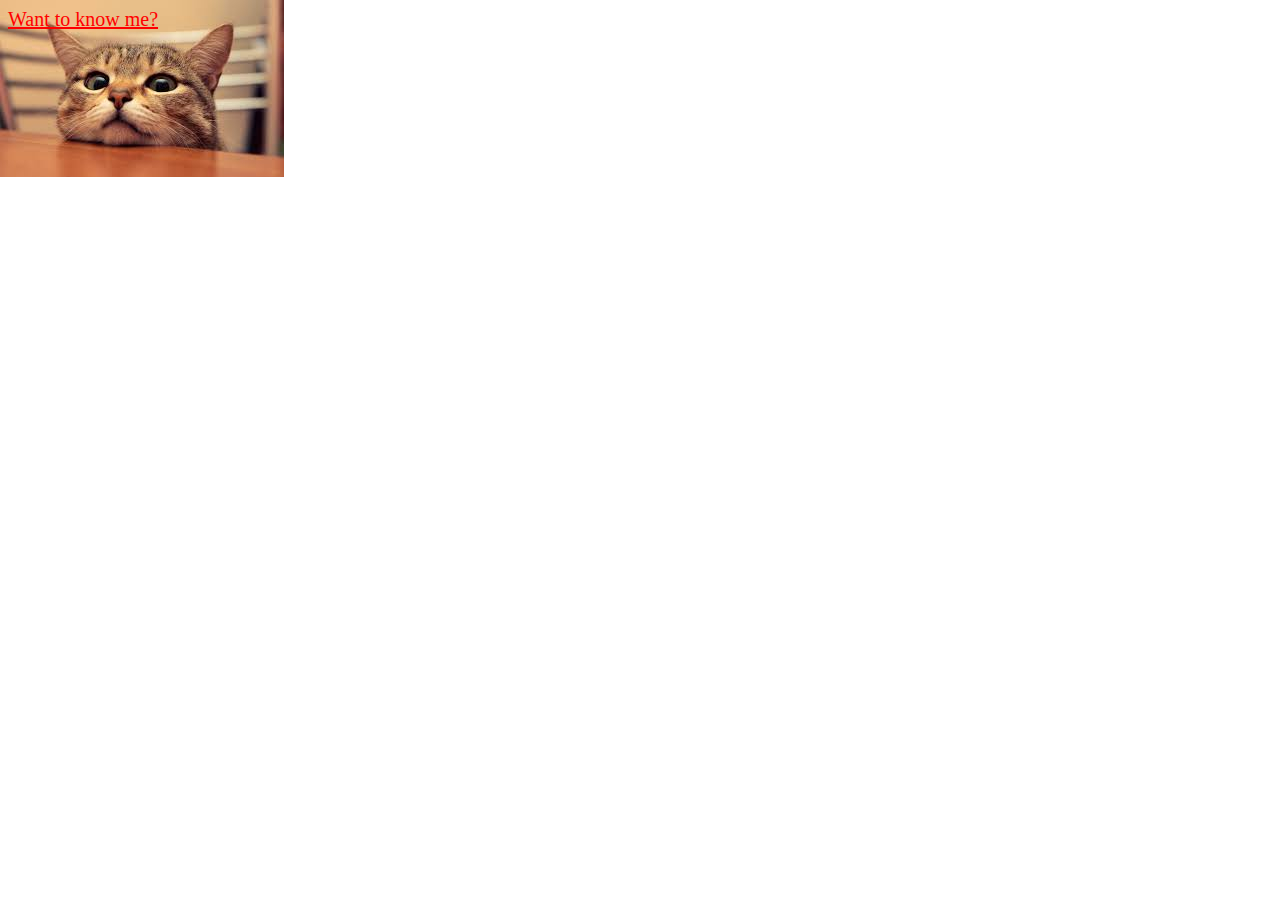
<file: project0/index.html>
<!DOCTYPE html>
<html>
    <head>
        <title>Hello there!</title>
        <link rel="stylesheet" href="index.css">
    </head>

    <body>
       <a id="b" href="detail.html">Want to know me?</a>
    </body>
</html>
</file>
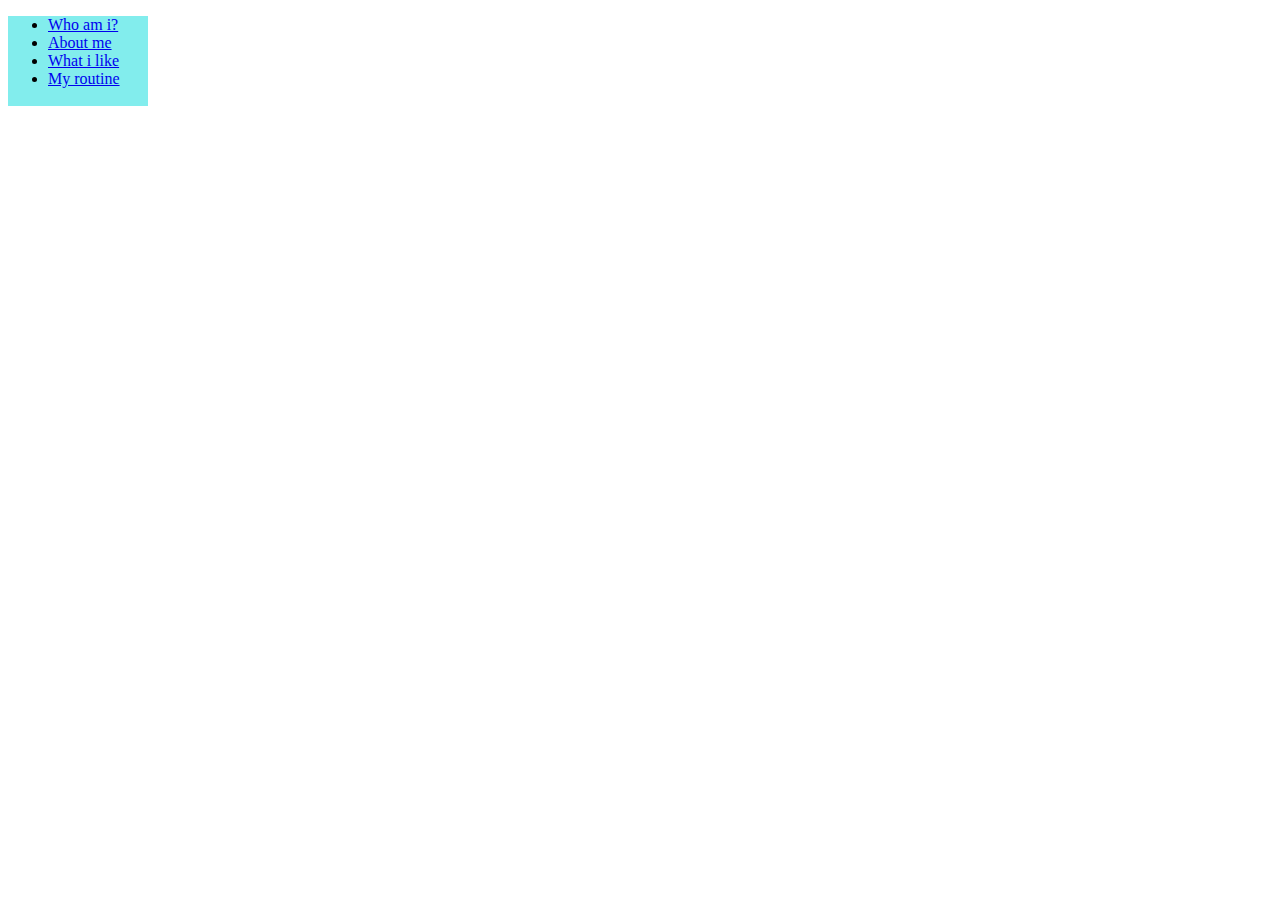
<file: project0/detail.html>
<!DOCTYPE html>
<html>
<head>
    <link rel="stylesheet" href="detail.css">
</head>
  <body>
    <ul class="list">
            <li><a href="who.html">Who am i?</a></li>
            <li><a href="about/about.html">About me</a></li>
            <li><a href="like.html">What i like</a></li>
            <li><a href="routine.html">My routine</a></li>
    </ul>
  </body>
</html>
</file>
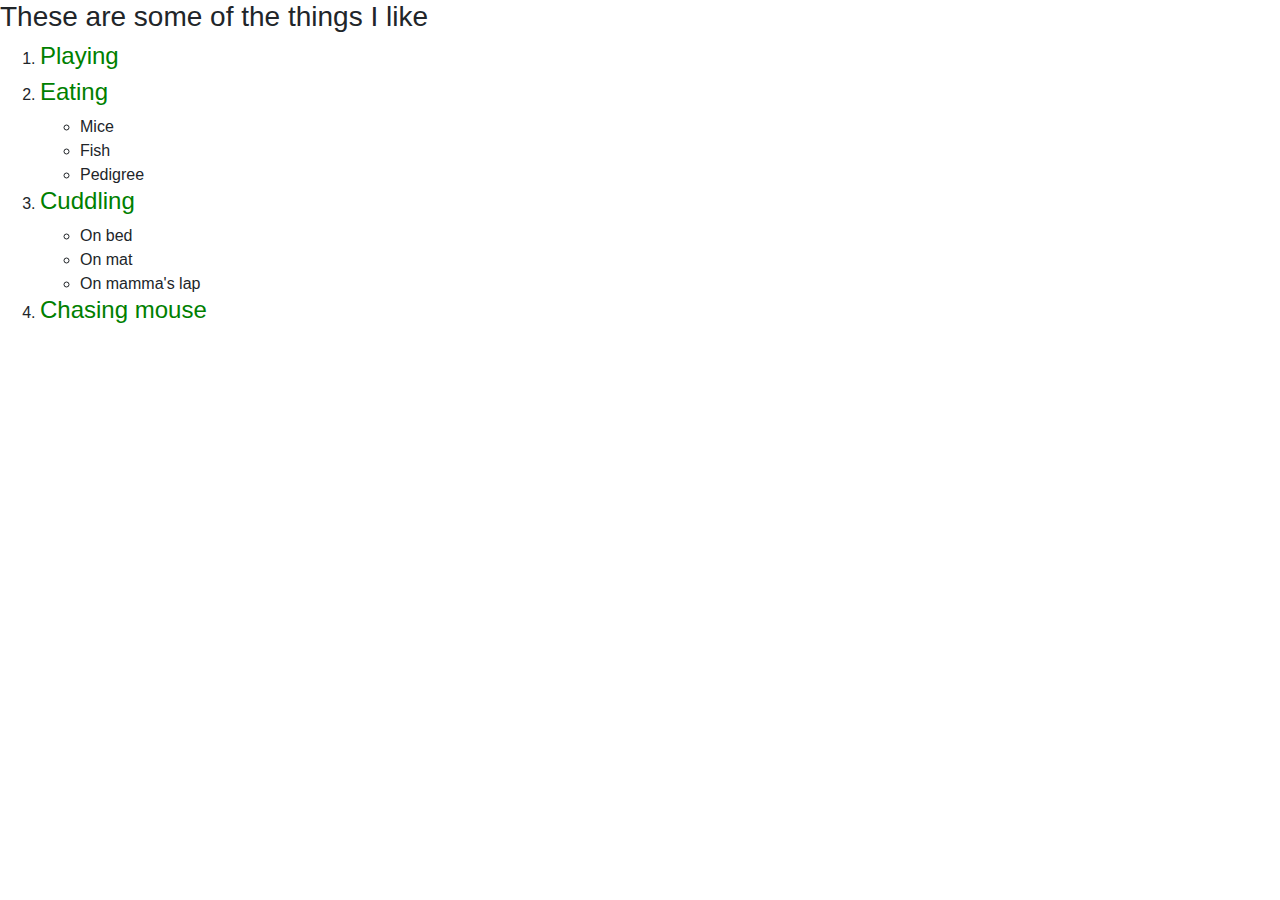
<file: project0/like.html>
<!DOCTYPE html>
<html>
    <head>
        <link rel="stylesheet" href="like.css">
        <link rel="stylesheet" href="https://maxcdn.bootstrapcdn.com/bootstrap/4.0.0/css/bootstrap.min.css"
        integrity="sha384-Gn5384xqQ1aoWXA+058RXPxPg6fy4IWvTNh0E263XmFcJlSAwiGgFAW/dAiS6JXm" crossorigin="anonymous">
    </head>

    <body>
     <h3>These are some of the things I like </h3>
      <ol>
          <li> <h4>Playing</h4> </li>
          <li> <h4> Eating</h4>
          <ul>
                  <li>Mice</li>
                  <li>Fish</li>
                  <li>Pedigree</li>
          </ul>
          </li>
          <li> <h4>Cuddling</h4>
          <ul>
                   <li>On bed</li>
                   <li>On mat</li>
                   <li>On mamma's lap</li>
          </ul>
          </li>
          <li> <h4>Chasing mouse</h4> </li>
      </ol>

    </body>
</html>
</file>
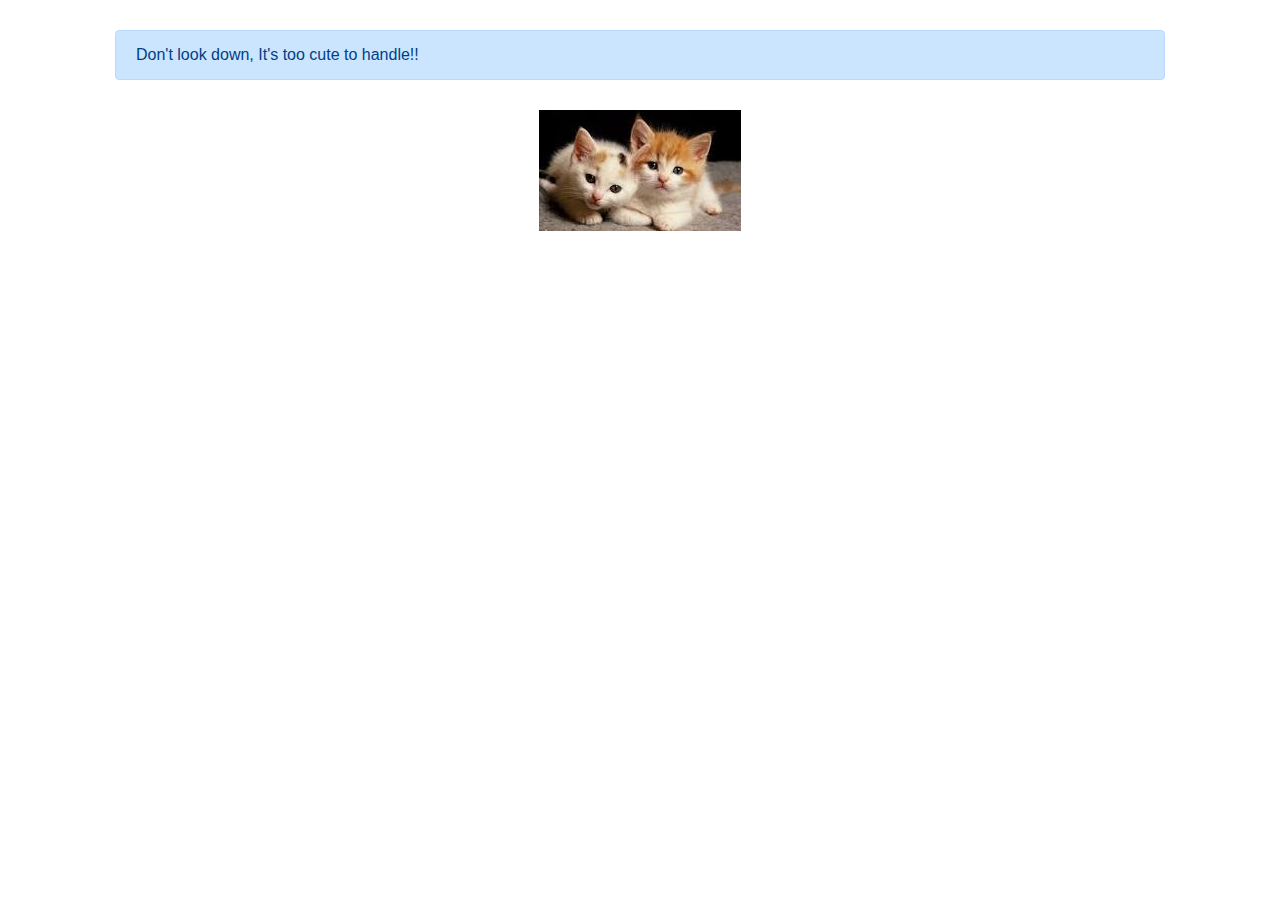
<file: project0/next.html>
<!DOCTYPE html>
<html>
    <head>
      <link rel="stylesheet" href="https://maxcdn.bootstrapcdn.com/bootstrap/4.0.0/css/bootstrap.min.css"
      integrity="sha384-Gn5384xqQ1aoWXA+058RXPxPg6fy4IWvTNh0E263XmFcJlSAwiGgFAW/dAiS6JXm" crossorigin="anonymous">
      <style>
          .alert {
              margin: 30px;

          }

      </style>
    </head>

    <body>
      <div class="container">
           <div class="alert alert-primary" role="alert">
               Don't look down, It's too cute to handle!!
           </div>
      </div>
      <div style="text-align: center;">
          <IMG SRC="cat3.jpg" ALT="image">
      </div>


    </body>
</html>
</file>
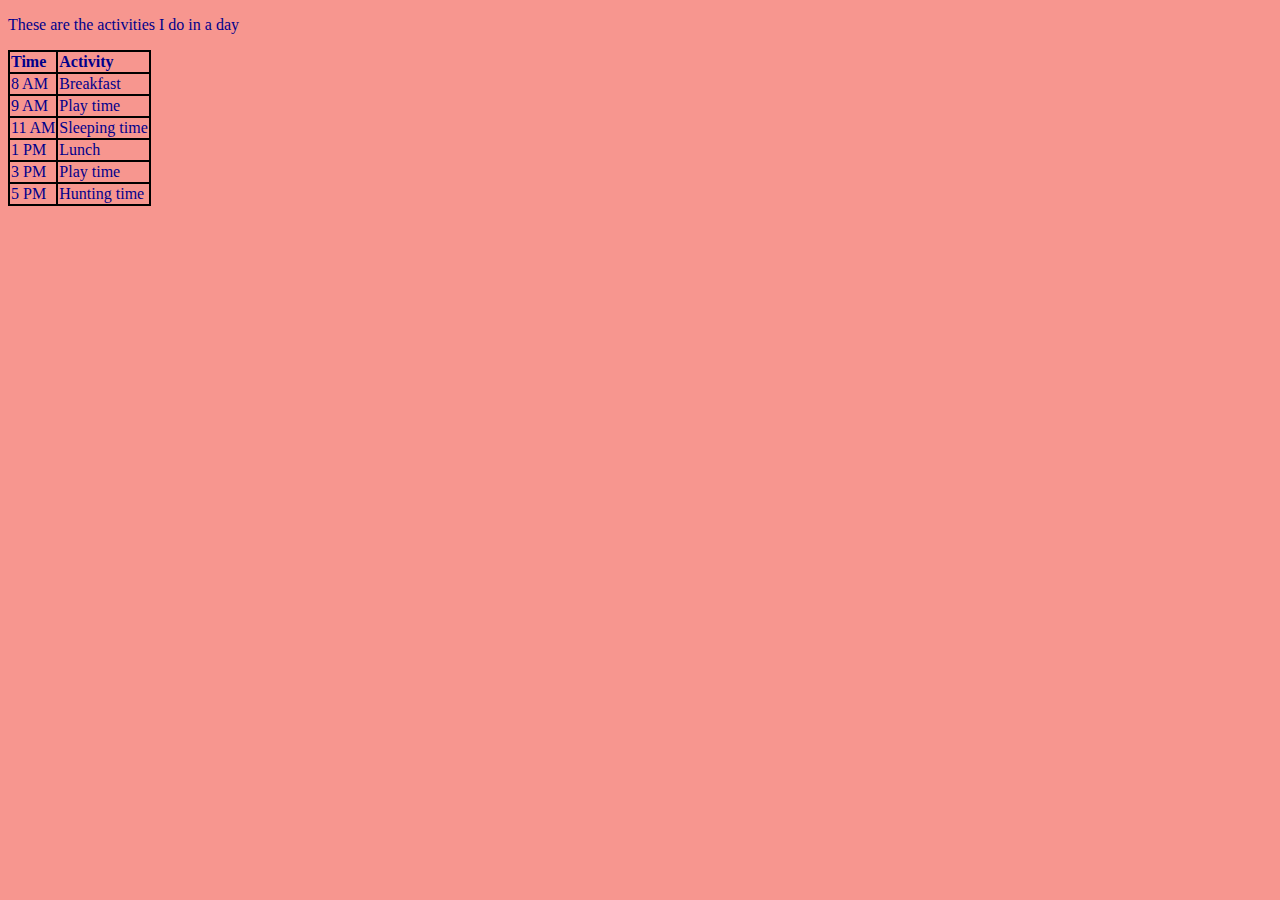
<file: project0/routine.html>
<!DOCTYPE html>
<!DOCTYPE html>
<html>
    <head>
        <link rel="stylesheet" href="routine.css">
   </head>

    <body>
      <p> These are the activities I do in a day</p>
       <table>
         <tr>
           <th> Time </th>
           <th> Activity </th>
         </tr>

         <tr>
           <td> 8 AM </td>
           <td>Breakfast</td>
         </tr>

         <tr>
           <td>9 AM</td>
           <td> Play time</td>
         </tr>

         <tr>
           <td>11 AM</td>
           <td>Sleeping time</td>
         </tr>

         <tr>
           <td>1 PM</td>
           <td>Lunch</td>
         </tr>

         <tr>
           <td>3 PM</td>
           <td>Play time</td>
         </tr>

         <tr>
           <td>5 PM</td>
           <td>Hunting time</td>
         </tr>

       </table>
    </body>
</html>
</file>
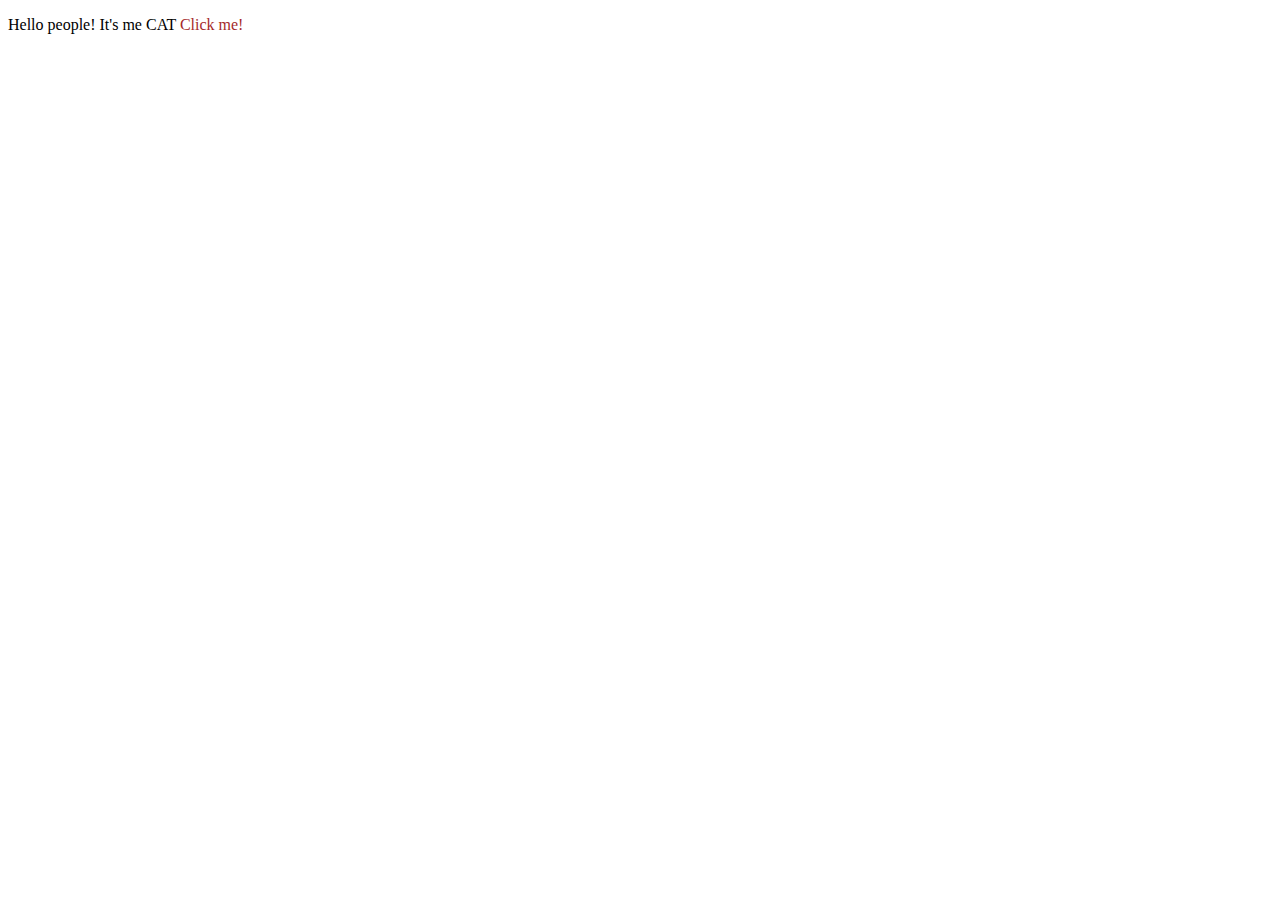
<file: project0/who.html>
<!DOCTYPE html>
<html>
    <head>
    <style>

        a.button {
            -webkit-appearance: button;
            -moz-appearance: button;
            appearance: button;

            text-decoration: none;
            color: brown;
        }
       </style>
    </head>

    <body>
       <p>Hello people! It's me CAT
         <a href="next.html" class="button">Click me!</a></p>

    </body>
</html>
</file>
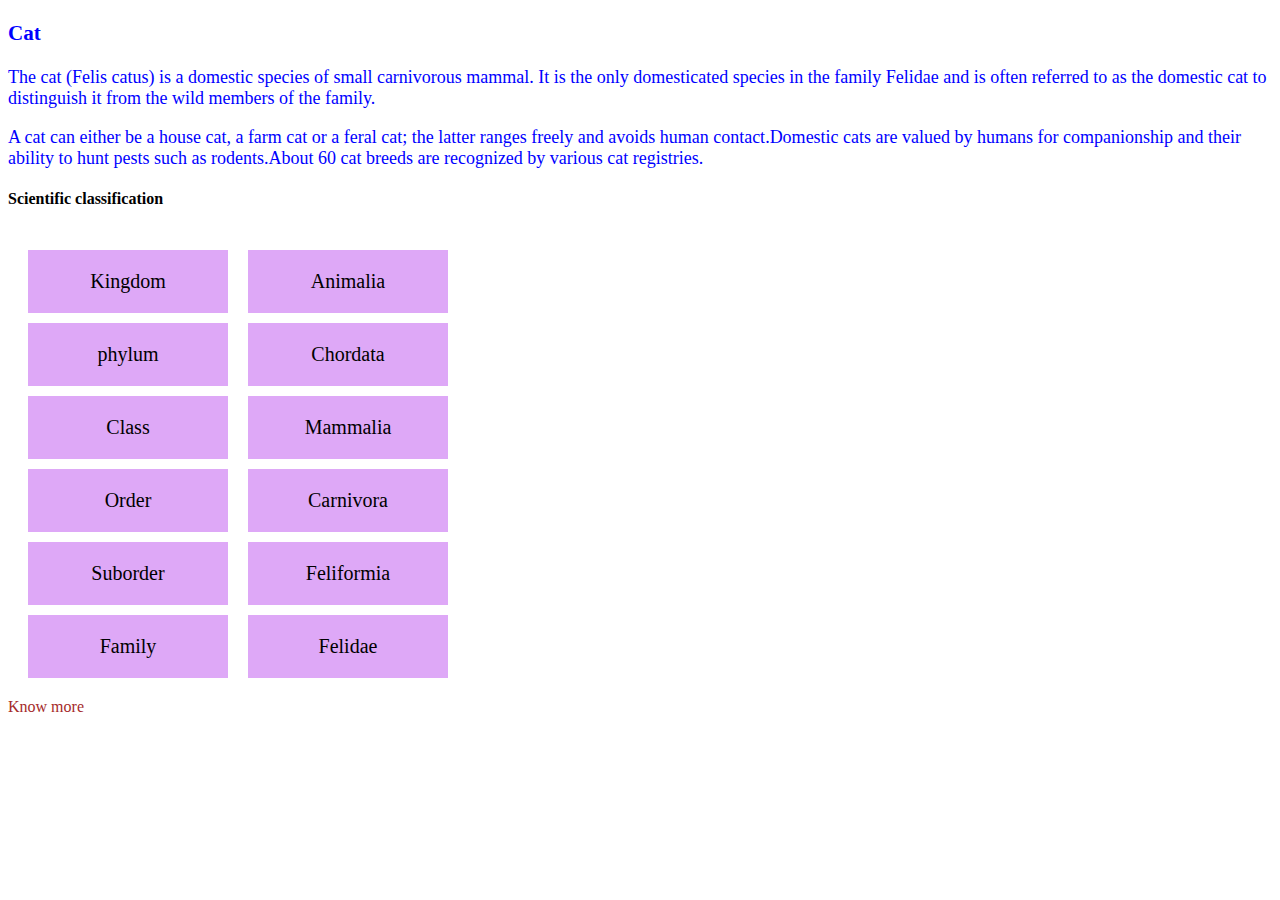
<file: project0/about/about.html>
<!DOCTYPE html>
<html>
    <head>
        <link rel="stylesheet" href="about.css">
        <meta name="viewport" content="width=device-width, initial-scale=1.0">
    <style>
    .grid {
        background-color: white;
        display: grid;
        padding: 20px;
        grid-column-gap: 20px;
        grid-row-gap: 10px;
        grid-template-columns: 200px 200px;
    }

    .grid-item {
        background-color:rgb(222, 168, 247);
        font-size: 20px;
        padding: 20px;
        text-align: center;
    }
    a.button {
        -webkit-appearance: button;
        -moz-appearance: button;
        appearance: button;

        text-decoration: none;
        color: brown;
    }
    </style>
    </head>
    <body>
     <div>
       <h3> Cat </h3>
        <p> The cat (Felis catus) is a domestic species of small carnivorous mammal.
          It is the only domesticated species in the family Felidae and is often referred to as the
          domestic cat to distinguish it from the wild members of the family.
        </p>
        <p>
          A cat can either be a house cat, a farm cat or a feral cat; the latter ranges freely and avoids
          human contact.Domestic cats are valued by humans for companionship and their ability to hunt
          pests such as rodents.About 60 cat breeds are recognized by various cat registries.
        </p>
     </div>
     <h4> Scientific classification </h4>
     <div class="grid">
            <div class="grid-item"> Kingdom </div>
            <div class="grid-item"> Animalia </div>
            <div class="grid-item"> phylum </div>
            <div class="grid-item"> Chordata </div>
            <div class="grid-item"> Class </div>
            <div class="grid-item"> Mammalia </div>
            <div class="grid-item"> Order </div>
            <div class="grid-item"> Carnivora </div>
            <div class="grid-item"> Suborder </div>
            <div class="grid-item"> Feliformia </div>
            <div class="grid-item"> Family </div>
            <div class="grid-item"> Felidae </div>

        </div>
          <a href="more/more.html" class="button">Know more</a>
    </body>
</html>
</file>
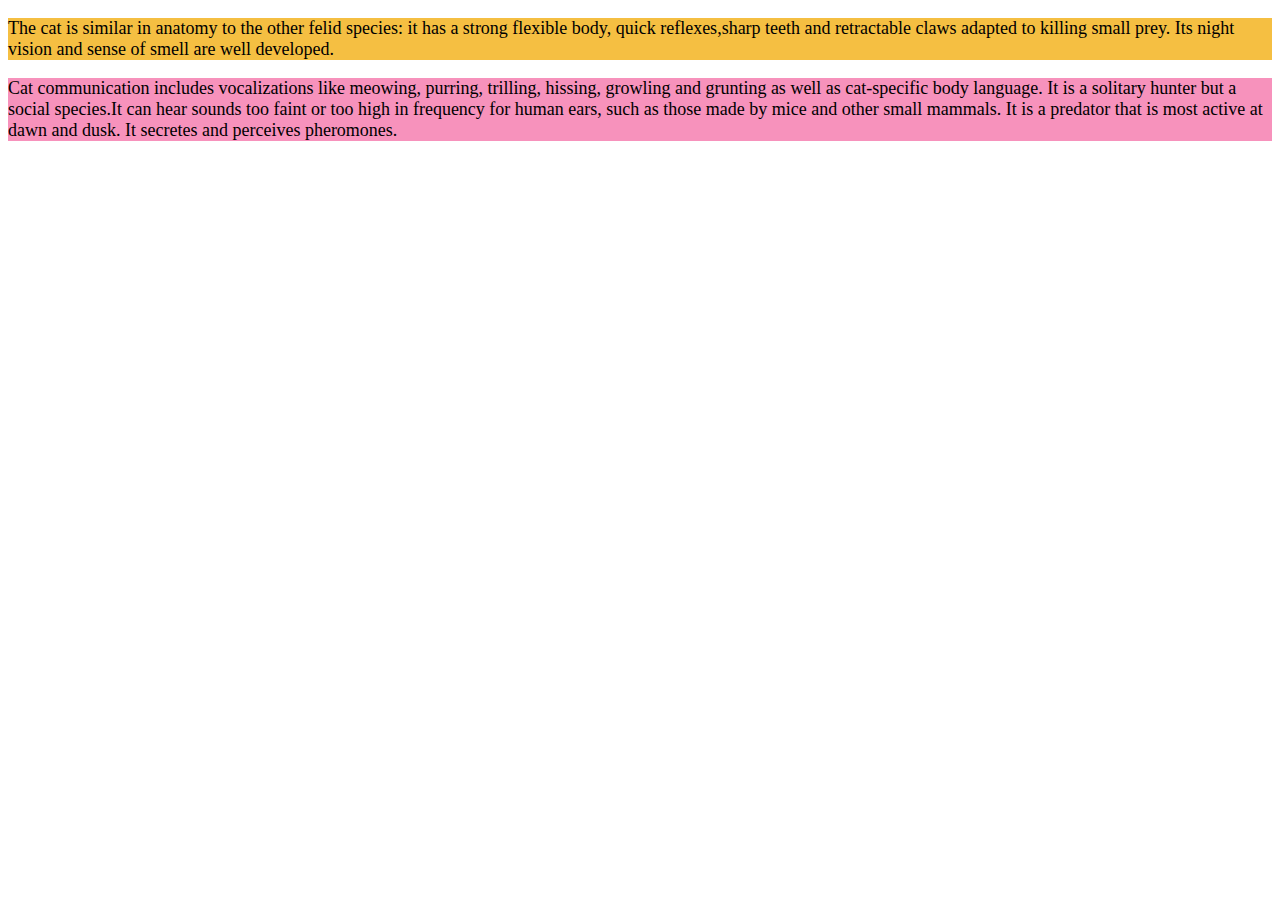
<file: project0/about/more/more.html>
<!DOCTYPE html>
<html>
<head>
  <link rel="stylesheet" href="more.css">
</head>
<body>
<p class="success">
      The cat is similar in anatomy to the other felid species: it has a strong flexible body, quick
      reflexes,sharp teeth and retractable claws adapted to killing small prey. Its night vision and
      sense of smell are  well developed.
</p>
<p class="warning">
      Cat communication includes vocalizations like meowing, purring, trilling, hissing, growling
      and grunting as well as cat-specific body language. It is a solitary hunter but a social
      species.It can hear sounds too faint or too high in frequency for human ears, such as those
      made by mice and other small mammals. It is a predator that is most active at dawn and dusk.
      It secretes and perceives pheromones.

</p>
</body>
</html>
</file>
<file: project0/index.css>
body {
      background-image: url('cat.jpg');
      background-repeat: no-repeat;
      background-attachment: fixed;
      background-size: auto;

       }
   #b {
     color: red;
     font-size: 20px;
     }
    #b:hover {
        color: black;
      }
</file>
<file: project0/detail.css>
.list{
  background-color: rgb(130, 237, 237);
  height: 90px;
  width: 100px;
}
</file>
<file: project0/like.css>
li > h4 {
     color: green;
     }
</file>
<file: project0/routine.css>
table, th, td {
  border: 2px solid black;
  border-collapse: collapse;
}
* {
  text-align:left;
  color: darkblue;
}

@media (min-width: 500px) {
                body {
                    background-color:rgb(247, 150, 143);
                }
            }

            @media (max-width: 499px) {
                body {
                    background-color: rgb(146, 247, 229);
                }
            }
</file>
<file: project0/about/about.css>
div {
  font-size: 18px; }
  div h3 {
    color: blue; }
  div p {
    color: blue; }

/*# sourceMappingURL=about.css.map */
</file>
<file: project0/about/more/more.css>
.success, .warning {
  font-size: 18px; }

.success {
  background-color: #f5bf42; }

.warning {
  background-color: #f792bc; }

/*# sourceMappingURL=more.css.map */
</file>
